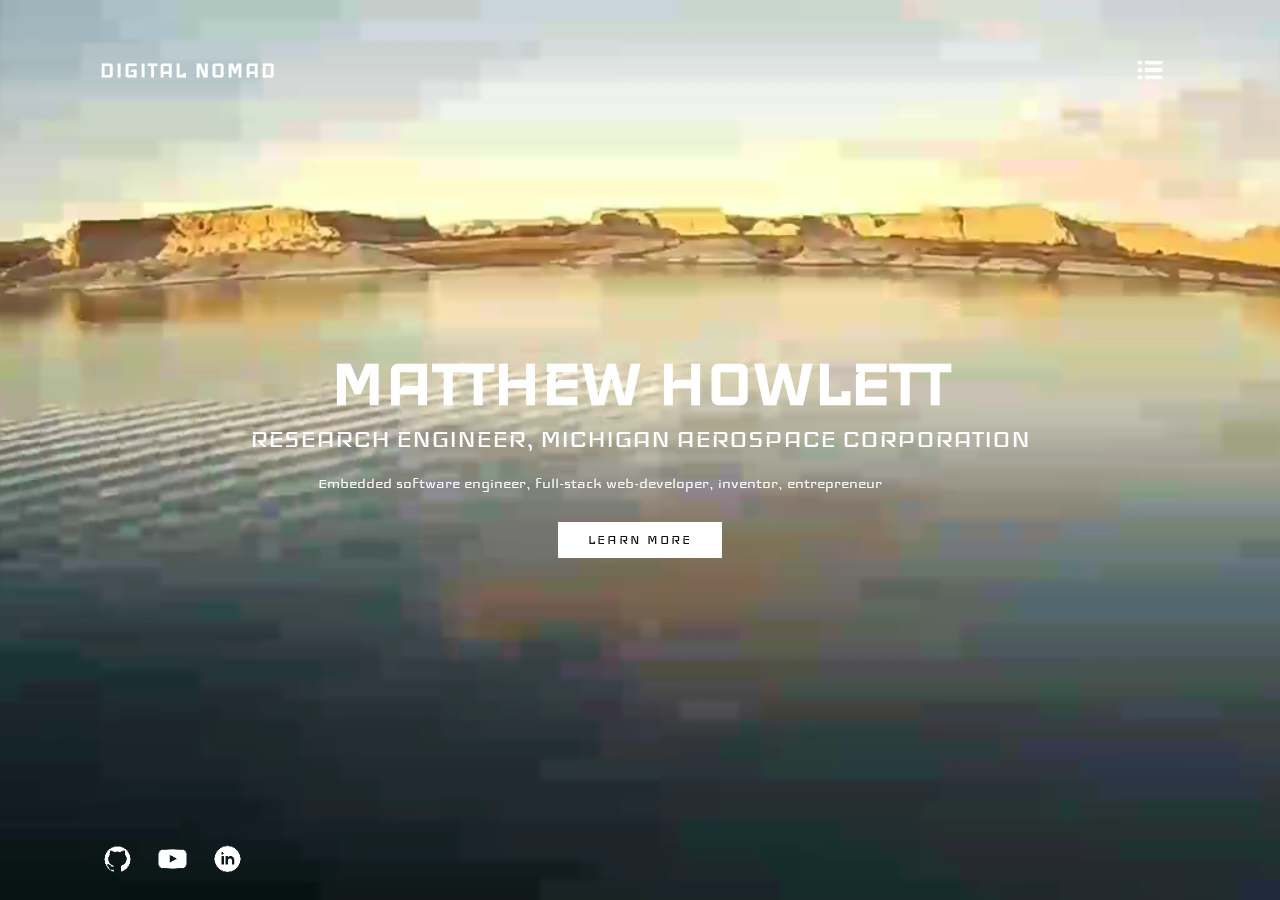
<file: index.html>
<!DOCTYPE html>
<html lang="en">
    <head>
        <meta charset="UTF-8">
        <meta name="viewport" content="width=device-width, initial-scale=1.0">
        <link rel="stylesheet" href="style.css">
        <title> Landing Page </title>
    </head>
    <body>
        <section class="showcase">
            <header>
                <h2 class="logo"><a href="index.html"> Digital Nomad </a></h2>
                <div class="toggle"></div>
            </header>
            <video src="lake-powell-191022.mp4" muted loop autoplay></video>
            
            <div class="overlay"></div>

            <div class="text">
                <h2> Matthew Howlett </h2>
                <h3> Research Engineer, Michigan Aerospace Corporation </h3>
                <p>  Embedded software engineer, full-stack web-developer, inventor, entrepreneur </p>
                <a href="#"> Learn more </a>
            </div>

            <ul class="social">
                <li><a href="https://github.com/howl0893"></href><img src="github.png"></a></li>
                <li><a href="https://www.youtube.com/channel/UCAudqDLRMQ9KOQE2rROQeTA"><img src="youtube.png"></a></li>
                <li><a href="https://www.linkedin.com/in/matthew-howlett-5b9131b2/"><img src="linkedin.png"></a></li>
            </ul>

            <div class="menu">
                <ul>
                    <li><a href="about.html">About</a></li>
                    <li><a href="blog.html">Blog</a></li>
                    <li><a href="projects.html">Projects</a></li>
                    <li><a href="contact.html">Contact</a></li>
                </ul>
            </div>

            <script src="main.js"></script>

        </section>
    </body>
</html>
</file>
<file: style.css>
@import url('https://fonts.googleapis.com/css2?family=Iceland&display=swap');

:root {
    --overlay-color: #03a9f4;
}

*  {
    margin: 0;
    padding: 0;
    box-sizing: border-box;
    font-family:'Iceland', sans-serif;
}

.showcase {
    position: absolute;
    right: 0;
    width: 100%;
    min-height: 100vh;
    padding: 100px;
    display: flex;
    justify-content: space-between;
    align-items: center;
    background: #111;
    color: #fff;
    z-index: 2;
    transition: 1s;
}

.showcase.active {
    right: 300px;
}

.showcase header {
    position: absolute;
    top: 0;
    left: 0;
    width: 100%;
    padding: 40px 100px;
    z-index: 20;
    display: flex;
    align-items: center;
    justify-content: space-between;
}

.logo {
    text-transform: uppercase;
    cursor: pointer;
}

.logo a {
    text-decoration: none;
    color: #fff;
    letter-spacing: 2px;
    transition: 0.2s;
}

.logo a:hover {
    letter-spacing: 6px;
}

.toggle {
    position: relative;
    width: 60px;
    height: 60px;
    background: url('menu.png');
    background-repeat: no-repeat;
    background-size: 30px;
    background-position: center;
    cursor: pointer;
}

.toggle.active {
    background: url('close.png');
    background-repeat: no-repeat;
    background-size: 25;
    background-position: center;
}

.showcase video {
    position: absolute;
    top: 0;
    left: 0;
    width: 100%;
    height: 100%;
    object-fit: cover;
    opacity: 1;
    z-index: 8;
}

/* .overlay {
    position: absolute;
    top: 0;
    left: 0;
    width: 100%;
    height: 100%;
    background: var(--overlay-color);
    mix-blend-mode: overlay;
} */

.text {
    position: relative;
    margin-left: auto;
    margin-right: auto;
    text-align: center;
    z-index: 10;
}

.text h2 {
    font-size: 5em;
    font-weight: 800;
    line-height: 1em;
    text-transform: uppercase;
}

.text h3 {
    font-size: 2em;
    font-weight: 100;
    line-height: 1em;
    text-transform: uppercase;
}

.text p {
    font-size: 1.1em;
    margin: 20px 0;
    font-weight: 100;
    max-width: 700px;
}

.text a {
    display: inline-block;
    font-size: 1em;
    background: #fff;
    padding: 10px 30px;
    text-decoration: none;
    color: #111;
    margin-top: 10px;
    text-transform: uppercase;
    letter-spacing: 2px;
    transition: 0.2s;
}

.text a:hover {
    letter-spacing: 6px;
}

.social {
    position: absolute;
    bottom: 20px;
    z-index: 10;
    display: flex;
    justify-content: center;
    align-items: center;
}

.social li {
    list-style: none;
}

.social li a {
    display: inline-block;
    filter: invert(1);
    margin-right: 20px;
    transform: scale(0.8);
    transition: 0.5s;
}

.social li a:hover {
    transform: scale(0.8) translateY(-15px);
}

.menu {
    position: fixed;
    top: 0;
    right: 0;
    width: 300px;
    height: 100%;
    display: flex;
    justify-content: center;
    align-items: center;
    z-index: 2;
}

.menu ul{
    position: relative;
    list-style: none;
    cursor: pointer;
}

.menu ul li a {
    text-decoration: none;
    font-size: 24px;
    color: #111;
}

.menu ul li a:hover {
    color: var(--overlay-color)
}

/* @media(max-width: 798px) {
    .showcase, 
    .showcase header {
        padding: 40px;

    }

    .text h2 {
        font-size: 3em;
    }

    .text h2 {
        font-size: 1em;
    }
} */
</file>
